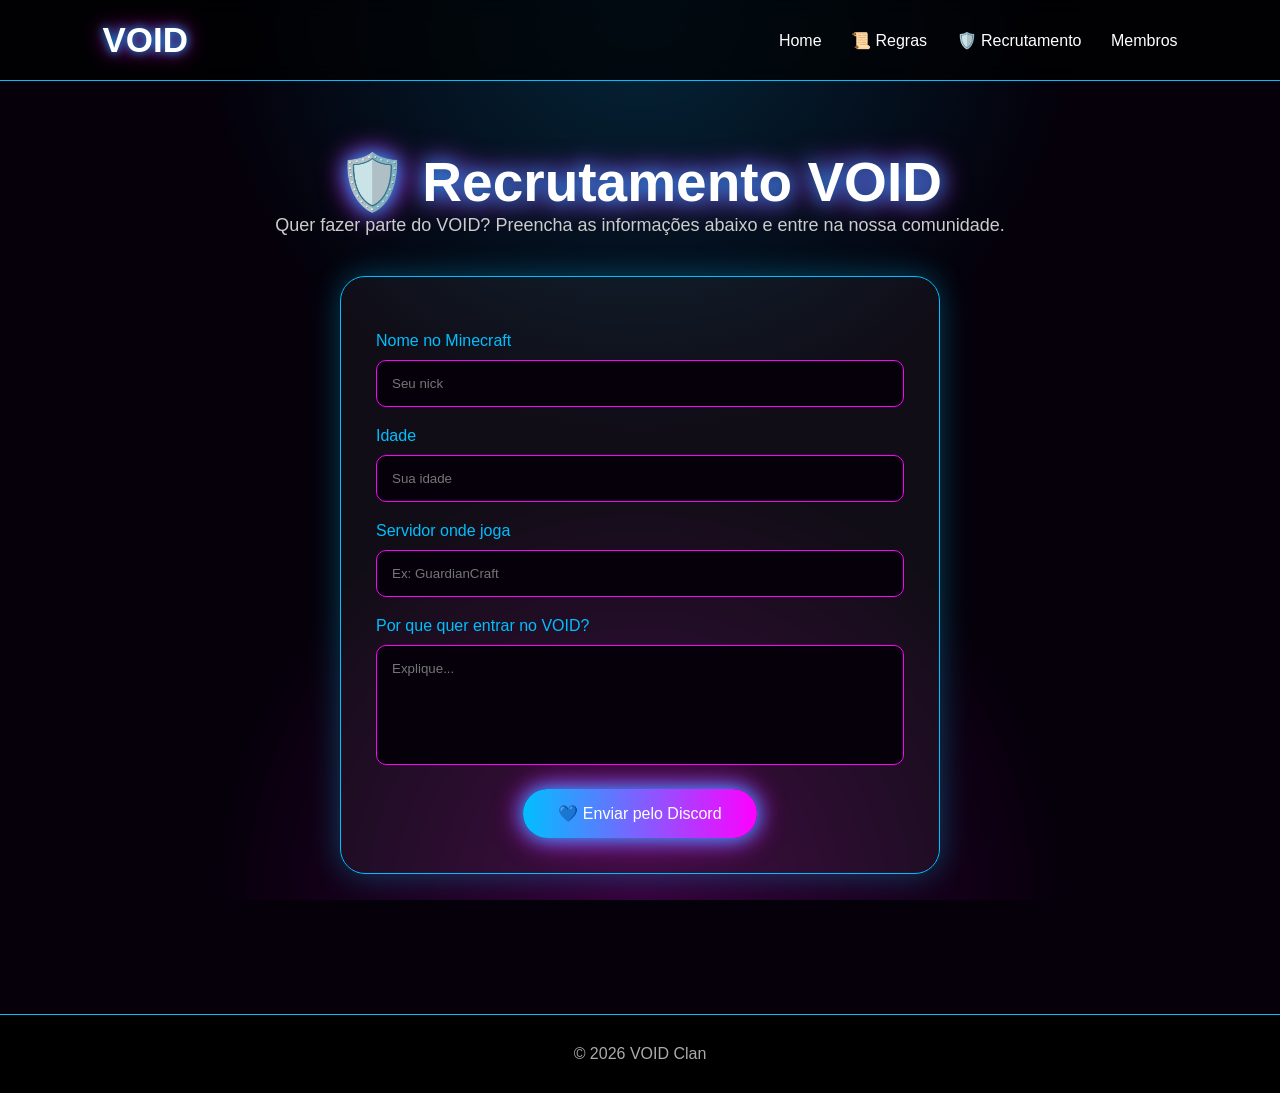
<file: recrutamento.html>
<!DOCTYPE html>
<html lang="pt-BR">

<head>

<meta charset="UTF-8">

<meta name="viewport" content="width=device-width, initial-scale=1.0">

<title>Recrutamento | VOID Clan</title>

<link rel="stylesheet" href="style.css">

</head>


<body>


<header>

<div class="logo">
VOID
</div>


<nav>

<a href="index.html">Home</a>

<a href="regras.html">📜 Regras</a>

<a href="recrutamento.html">🛡️ Recrutamento</a>

<a href="index.html#membros">Membros</a>

</nav>


</header>




<section class="recruit-page">


<h1>🛡️ Recrutamento VOID</h1>


<p>
Quer fazer parte do VOID?
Preencha as informações abaixo e entre na nossa comunidade.
</p>



<div class="form-box">


<label>Nome no Minecraft</label>

<input type="text" placeholder="Seu nick">


<label>Idade</label>

<input type="number" placeholder="Sua idade">


<label>Servidor onde joga</label>

<input type="text" 
placeholder="Ex: GuardianCraft">


<label>Por que quer entrar no VOID?</label>

<textarea placeholder="Explique..."></textarea>



<a class="button"
href="https://discord.gg/NbfKut4jAD"
target="_blank">

💙 Enviar pelo Discord

</a>



</div>


</section>



<footer>

© 2026 VOID Clan

</footer>



</body>

</html>
</file>
<file: style.css>
/* ===== RESET ===== */

* {
    margin: 0;
    padding: 0;
    box-sizing: border-box;
    font-family: Arial, Helvetica, sans-serif;
}


html {
    scroll-behavior: smooth;
}


body {
    background: #05000a;
    color: white;
    overflow-x: hidden;
}


/* ===== FUNDO ANIMADO ===== */

body::before {

    content: "";

    position: fixed;

    width: 100%;
    height: 100%;

    background:
    radial-gradient(circle at top, #00bfff33, transparent 40%),
    radial-gradient(circle at bottom, #ff00ff33, transparent 40%);

    z-index: -1;

    animation: glow 6s infinite alternate;

}


@keyframes glow {

    from {
        filter: blur(10px);
    }

    to {
        filter: blur(30px);
    }

}



/* ===== HEADER ===== */

header {

    position: fixed;

    top: 0;
    width: 100%;

    display: flex;

    justify-content: space-between;
    align-items: center;

    padding: 20px 8%;

    background: rgba(0,0,0,0.7);

    backdrop-filter: blur(10px);

    border-bottom: 1px solid #00bfff;

    z-index: 10;

}



.logo {

    font-size: 35px;

    font-weight: bold;

    color: white;

    text-shadow:
    0 0 10px #00bfff,
    0 0 20px #ff00ff;

}



nav a {

    color: white;

    text-decoration: none;

    margin-left: 25px;

    transition: .3s;

}



nav a:hover {

    color: #ff00ff;

    text-shadow: 0 0 10px #ff00ff;

}



/* ===== HERO ===== */


.hero {

    min-height: 100vh;

    display: flex;

    flex-direction: column;

    justify-content: center;

    align-items: center;

    text-align: center;

    padding: 20px;

}



.hero h1 {

    font-size: 100px;

    letter-spacing: 15px;

    color:white;

    text-shadow:

    0 0 20px #00bfff,

    0 0 40px #ff00ff;

}



.hero h2 {

    margin-top: 20px;

    color:#00bfff;

}



.hero p {

    max-width: 600px;

    margin: 20px;

    font-size: 20px;

    color:#ddd;

}



/* ===== BOTÕES ===== */


.button {

    display:inline-block;

    margin-top:20px;

    padding:15px 35px;

    border-radius:30px;

    text-decoration:none;

    color:white;

    background:

    linear-gradient(90deg,#00bfff,#ff00ff);

    box-shadow:

    0 0 20px #00bfff,

    0 0 30px #ff00ff;

    transition:.3s;

}



.button:hover {

    transform:scale(1.1);

}



/* ===== SEÇÕES ===== */


section {

    padding:100px 10%;

    text-align:center;

}



section h2 {

    font-size:40px;

    margin-bottom:30px;

    color:#00bfff;

    text-shadow:0 0 15px #00bfff;

}



section p {

    font-size:18px;

    color:#ccc;

}



/* ===== CARDS ===== */


.card {

    margin:30px auto;

    max-width:400px;

    padding:30px;

    border-radius:20px;

    background:rgba(255,255,255,0.05);

    border:1px solid #ff00ff;

    box-shadow:

    0 0 20px #ff00ff55;

    transition:.3s;

}



.card:hover {

    transform:translateY(-10px);

    border-color:#00bfff;

    box-shadow:

    0 0 30px #00bfff;

}



.card h3 {

    color:#ff00ff;

    font-size:25px;

}



/* ===== FOOTER ===== */


footer {

    text-align:center;

    padding:30px;

    border-top:1px solid #00bfff;

    background:#000;

    color:#aaa;

}



/* ===== CELULAR ===== */


@media(max-width:768px){


header {

    flex-direction:column;

}


nav {

    margin-top:15px;

}


nav a {

    margin:10px;

}



.hero h1 {

    font-size:60px;

}


}

/* ===== MEMBROS ===== */

.members {

    display:grid;

    grid-template-columns:
    repeat(auto-fit,minmax(220px,1fr));

    gap:25px;

    margin-top:40px;

}


.member {

    padding:25px;

    background:rgba(255,255,255,0.05);

    border:1px solid #00bfff;

    border-radius:20px;

    box-shadow:
    0 0 20px #00bfff55;

    transition:.3s;

}



.member:hover {

    transform:translateY(-10px);

    border-color:#ff00ff;

    box-shadow:
    0 0 30px #ff00ff;

}



.member h3 {

    color:#ff00ff;

    text-shadow:
    0 0 10px #ff00ff;

}



.member p {

    margin-top:10px;

    color:#00bfff;

}

/* CARGOS VOID */


.leader {

    border-color:#ff00ff;

    box-shadow:
    0 0 30px #ff00ff;

}


.leader h3 {

    color:#ff00ff;

}



.captain {

    border-color:#00bfff;

    box-shadow:
    0 0 25px #00bfff;

}


.captain h3 {

    color:#00bfff;

}


/* ===== RECRUTAMENTO ===== */


.recruit {

    max-width:600px;

    margin:auto;

    padding:35px;


    background:
    rgba(255,255,255,0.05);


    border-radius:25px;


    border:1px solid #ff00ff;


    box-shadow:

    0 0 30px #ff00ff55;

}



.recruit h3 {

    color:#00bfff;

    margin-bottom:20px;

    font-size:25px;

}



.recruit ul {

    list-style:none;

    margin:30px 0;

}



.recruit li {

    padding:12px;

    color:#ddd;

    font-size:18px;


    border-bottom:

    1px solid #ffffff22;

}



.recruit li:hover {

    color:#ff00ff;

    transform:translateX(10px);

    transition:.3s;

}

/* ===== RANKING VOID ===== */


.ranking {

    display:grid;

    grid-template-columns:
    repeat(auto-fit,minmax(220px,1fr));

    gap:25px;

    margin-top:40px;

}



.rank {

    padding:30px;

    background:
    rgba(255,255,255,0.05);


    border-radius:20px;


    border:1px solid #00bfff;


    box-shadow:
    0 0 20px #00bfff55;


    transition:.3s;

}



.rank:hover {

    transform:translateY(-10px);


    border-color:#ff00ff;


    box-shadow:
    0 0 30px #ff00ff;

}



.rank span {

    font-size:40px;

}



.rank h3 {

    margin-top:15px;

    color:#ff00ff;

}



.rank p {

    color:#00bfff;

}



/* Líder */

.rank.leader {

    border-color:#ff00ff;

    box-shadow:
    0 0 35px #ff00ff;

}



/* Capitão */

.rank.captain {

    border-color:#00bfff;

    box-shadow:
    0 0 35px #00bfff;

}

/* ===== STATUS SERVIDOR ===== */


.server-status {

    max-width:800px;

    margin:auto;

    padding:35px;


    background:
    rgba(255,255,255,0.05);


    border-radius:25px;


    border:1px solid #00bfff;


    box-shadow:
    0 0 30px #00bfff55;

}



.status-online h3 {

    font-size:35px;

    color:#ff00ff;

}



.status-online p {

    color:#00ff88;

    font-size:20px;

}



.circle {

    width:20px;

    height:20px;

    background:#00ff88;

    border-radius:50%;

    display:inline-block;


    box-shadow:

    0 0 20px #00ff88;


    animation:pulse 1.5s infinite;

}



@keyframes pulse {


    50% {

        transform:scale(1.3);

    }


}



.server-info {


    display:grid;

    grid-template-columns:
    repeat(auto-fit,minmax(200px,1fr));


    gap:20px;

    margin-top:30px;

}



.info-box {


    padding:20px;


    border-radius:15px;


    background:#00000055;


    border:1px solid #ff00ff;


}



.info-box h4 {

    color:#00bfff;

    font-size:20px;

}



.info-box p {

    margin-top:10px;

    color:white;

}

/* ===== GALERIA VOID ===== */


.gallery {

    display:grid;

    grid-template-columns:
    repeat(auto-fit,minmax(250px,1fr));

    gap:30px;

    margin-top:40px;

}



.photo {

    background:
    rgba(255,255,255,0.05);

    padding:20px;

    border-radius:20px;


    border:1px solid #00bfff;


    box-shadow:
    0 0 25px #00bfff55;


    transition:.3s;

}



.photo:hover {

    transform:scale(1.05);


    border-color:#ff00ff;


    box-shadow:
    0 0 35px #ff00ff;

}



.photo img {

    width:100%;

    height:200px;

    object-fit:cover;

    border-radius:15px;

}



.photo h3 {

    margin-top:15px;

    color:#ff00ff;

}

/* ===== GLITCH VOID ===== */


.glitch {

    position:relative;

    font-size:100px;

    font-weight:900;

    letter-spacing:15px;

    color:white;

    text-shadow:

    0 0 10px #00bfff,
    0 0 20px #ff00ff;


    animation: glitch 2s infinite;

}



.glitch::before,
.glitch::after {

    content:attr(data-text);

    position:absolute;

    left:0;

    top:0;

    width:100%;

    overflow:hidden;

}



.glitch::before {

    color:#00bfff;

    z-index:-1;

    animation: glitchBlue 1s infinite;

}



.glitch::after {

    color:#ff00ff;

    z-index:-2;

    animation: glitchPink 1.2s infinite;

}




@keyframes glitch {


    0% {

        transform:translate(0);

    }


    20% {

        transform:translate(-3px,3px);

    }


    40% {

        transform:translate(3px,-3px);

    }


    60% {

        transform:translate(-2px,2px);

    }


    100% {

        transform:translate(0);

    }

}





@keyframes glitchBlue {


    0% {

        clip-path:inset(0 0 80% 0);

        transform:translate(-5px);

    }


    25% {

        clip-path:inset(20% 0 40% 0);

    }


    50% {

        clip-path:inset(60% 0 10% 0);

        transform:translate(5px);

    }


    100% {

        clip-path:inset(0 0 80% 0);

    }

}





@keyframes glitchPink {


    0% {

        clip-path:inset(80% 0 0 0);

        transform:translate(5px);

    }


    50% {

        clip-path:inset(10% 0 60% 0);

        transform:translate(-5px);

    }


    100% {

        clip-path:inset(80% 0 0 0);

    }

}

/* ===== REGRAS ===== */


.rules {

    padding-top:150px;

    text-align:center;

}



.rules h1 {

    font-size:60px;

    color:white;

    text-shadow:

    0 0 20px #00bfff,

    0 0 30px #ff00ff;

    margin-bottom:20px;

}



.rule-card {


    max-width:700px;

    margin:30px auto;


    padding:30px;


    background:

    rgba(255,255,255,0.05);


    border-radius:20px;


    border:1px solid #00bfff;


    box-shadow:

    0 0 25px #00bfff55;


    transition:.3s;

}



.rule-card:hover {


    transform:translateY(-10px);


    border-color:#ff00ff;


    box-shadow:

    0 0 30px #ff00ff;

}



.rule-card h2 {

    color:#ff00ff;

    margin-bottom:15px;

}



.rule-card p {

    color:#ddd;

    font-size:18px;

    line-height:1.6;

}


/* ===== RECRUTAMENTO PAGE ===== */


.recruit-page {

    padding-top:150px;

    text-align:center;

}



.recruit-page h1 {

    font-size:55px;

    color:white;

    text-shadow:
    0 0 20px #00bfff,
    0 0 30px #ff00ff;

}



.form-box {

    max-width:600px;

    margin:40px auto;

    padding:35px;


    background:
    rgba(255,255,255,0.05);


    border-radius:25px;


    border:1px solid #00bfff;


    box-shadow:
    0 0 30px #00bfff55;

}



.form-box label {

    display:block;

    text-align:left;

    margin-top:20px;

    color:#00bfff;

}



.form-box input,
.form-box textarea {


    width:100%;

    margin-top:10px;

    padding:15px;


    background:#05000a;

    color:white;


    border:1px solid #ff00ff;


    border-radius:10px;


}



.form-box textarea {

    height:120px;

    resize:none;

}



.form-box input:focus,
.form-box textarea:focus {

    outline:none;

    box-shadow:
    0 0 15px #00bfff;

}
</file>
